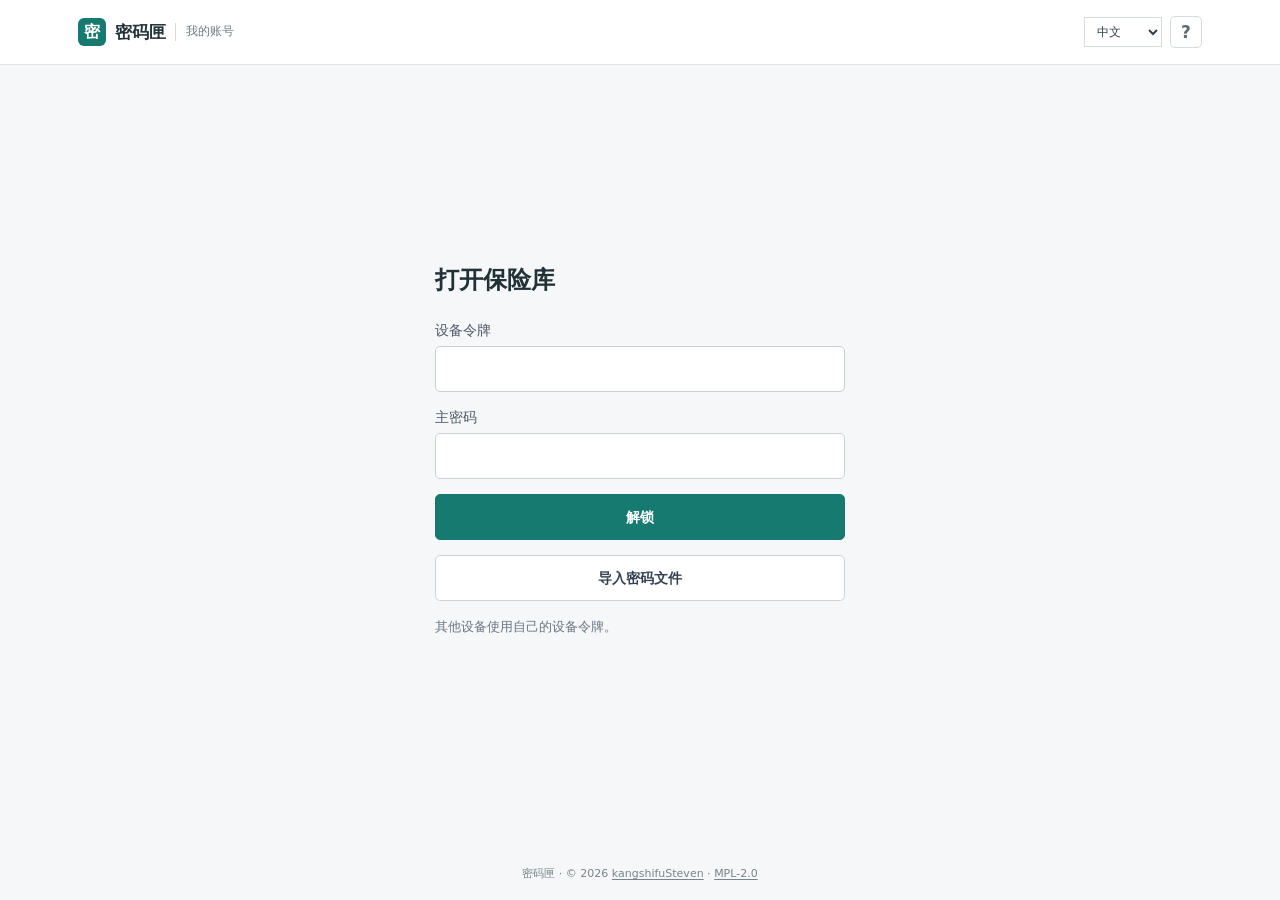
<file: web/index.html>
<!doctype html>
<html lang="zh-CN">
<head>
  <meta charset="utf-8">
  <meta name="viewport" content="width=device-width, initial-scale=1">
  <meta name="password-vault-web" content="true">
  <meta name="description" content="密码匣：本机优先的开源密码管理器，使用主密码加密账号，支持浏览器扩展、WSL/Linux 自托管和跨设备同步。">
  <meta name="keywords" content="密码管理器,密码匣,password manager,本机优先,自托管,浏览器扩展,WSL,跨设备同步">
  <meta name="author" content="kangshifuSteven">
  <meta name="theme-color" content="#1f766e">
  <meta property="og:title" content="密码匣 - 开源密码管理器">
  <meta property="og:description" content="主密码加密、本机保存、可选自托管同步的开源密码管理器。">
  <meta property="og:type" content="website">
  <title>密码匣｜开源密码管理器</title>
  <link rel="stylesheet" href="/web/style.css">
  <script defer src="/i18n.js"></script>
  <script defer src="/crypto.js"></script>
  <script defer src="/sync.js"></script>
  <script defer src="/web/app.js"></script>
</head>
<body>
  <header class="app-header">
    <div class="header-inner">
      <div class="brand"><strong>密码匣</strong><span>我的账号</span></div>
      <div class="header-actions"><label class="language-control"><span class="sr-only">选择语言</span><select id="languageSelect" aria-label="选择语言"><option value="zh-CN">中文</option><option value="en">English</option></select></label><button id="guideButton" type="button" class="help-button" aria-label="使用指导" title="使用指导">?</button><button id="lockButton" type="button" class="plain-button" hidden>锁定</button></div>
    </div>
  </header>
  <main>
    <dialog id="guideDialog" class="guide-dialog" aria-labelledby="guideDialogTitle">
      <div class="guide-dialog-heading"><h2 id="guideDialogTitle">使用指导</h2><button id="guideClose" type="button" class="plain-button">关闭</button></div>
      <dl>
        <dt>打开保险库</dt><dd>本机输入主密码；其他设备再输入对应的设备令牌。</dd>
        <dt>导入密码文件</dt><dd>选择从密码匣导出的加密文件。先核对账号，再决定合并或替换。</dd>
        <dt>同步</dt><dd>读取服务器上的最新账号；保存或删除后会自动同步。</dd>
        <dt>下载密码文件</dt><dd>保存加密的账号副本。打开时仍需主密码；忘记主密码请用恢复备份。</dd>
        <dt>恢复历史</dt><dd>把服务器账号恢复到所选版本；其他设备需要重新加入。</dd>
        <dt>设备</dt><dd>生成、撤销设备令牌；更换管理员令牌后本机扩展会重新配对。</dd>
      </dl>
    </dialog>
    <p id="notice" class="notice" role="status" aria-live="polite" hidden></p>
    <section id="loginView" class="login-view" aria-labelledby="loginTitle">
      <h1 id="loginTitle">打开保险库</h1>
      <form id="loginForm" class="form-stack">
        <label id="tokenLabel">设备令牌<input id="token" type="password" autocomplete="off" required spellcheck="false"></label>
        <label>主密码<input id="masterPassword" type="password" autocomplete="current-password" required></label>
        <label id="clientPasswordLabel" hidden>密码文件的主密码（若不同于当前主密码）<input id="clientPassword" type="password" autocomplete="off"></label>
        <label id="confirmLabel" hidden>再次输入主密码<input id="masterConfirm" type="password" autocomplete="new-password"></label>
        <button id="loginButton" class="primary-button" type="submit">解锁</button>
        <input id="clientVaultFile" type="file" accept="application/json,.json" hidden>
        <button id="importClientButton" class="plain-button" type="button" title="选择密码匣导出的加密密码文件，不是浏览器 CSV">导入密码文件</button>
      </form>
      <p id="tokenHelp" class="small-note">其他设备使用自己的设备令牌。</p>
      <section id="importReview" class="import-review" hidden aria-label="导入预览">
        <h2>核对导入内容</h2>
        <p id="importSummary"></p>
        <div id="importList" class="import-list"></div>
        <div class="import-choices">
          <label><input type="radio" name="importMode" value="merge" checked>合并并更新相同账号</label>
          <label><input type="radio" name="importMode" value="replace">用导入文件替换服务器上的全部账号</label>
        </div>
        <div class="review-actions">
          <button id="confirmImport" type="button" class="primary-button">确认导入</button>
          <button id="cancelImport" type="button" class="plain-button">暂不导入</button>
        </div>
      </section>
    </section>
    <section id="vaultView" class="vault-view" hidden aria-label="账号保险库">
      <nav class="vault-tabs" aria-label="保险库视图">
        <button id="accountsTab" type="button" aria-current="page">账号</button>
        <button id="historyTab" type="button">历史</button>
        <button id="devicesTab" type="button" hidden>设备</button>
      </nav>
      <section id="accountsView" aria-label="账号">
      <div class="vault-toolbar">
        <div class="vault-title"><h1>账号</h1><span id="entryCount" class="muted"></span></div>
        <div class="toolbar-actions">
          <button id="newButton" type="button" class="primary-button">添加账号</button>
          <details id="toolbarMenu" class="toolbar-menu">
            <summary aria-label="更多操作" title="更多操作">&#8943;</summary>
            <div class="toolbar-menu-items">
              <button id="refreshButton" type="button" title="读取服务器上的最新账号">同步</button>
              <button id="exportButton" type="button" title="下载当前账号的加密密码文件，打开仍需主密码">下载密码文件</button>
            </div>
          </details>
        </div>
      </div>
      <div class="workspace">
        <aside class="account-list" aria-label="账号列表">
          <label class="search-label"><span class="sr-only">搜索账号</span><input id="search" type="search" placeholder="搜索网站或账号" autocomplete="off"></label>
          <div id="entries" class="entries"></div>
        </aside>
        <section class="account-detail" aria-label="账号详情">
          <div id="emptyDetail" class="empty-detail">选择一个账号，或添加新账号</div>
          <form id="entryForm" class="entry-form" hidden>
            <div class="detail-heading">
              <div class="detail-title-row">
                <button id="backButton" class="plain-button back-button" type="button">返回列表</button>
                <h2 id="detailTitle">账号</h2>
              </div>
              <div class="detail-actions">
                <button id="visitSiteButton" class="plain-button" type="button" hidden>打开网站</button>
                <button id="deleteButton" class="danger-button" type="button">删除</button>
              </div>
            </div>
            <div class="form-stack">
              <div class="kind-switch" role="group" aria-label="账号类型">
                <label><input type="radio" name="entryKind" value="site" checked><span>网站</span></label>
                <label><input type="radio" name="entryKind" value="app"><span>App</span></label>
              </div>
              <label>名称<input id="entryName" type="text" maxlength="100" autocomplete="off" required></label>
              <label><span id="entrySiteLabel">网站域名</span><input id="entrySite" type="text" inputmode="url" maxlength="253" autocomplete="off" placeholder="example.com" required></label>
              <label>用户名或邮箱<input id="entryUsername" type="text" maxlength="320" autocomplete="off" required></label>
              <label>密码
                <span class="password-row">
                  <input id="entryPassword" type="password" maxlength="1000" autocomplete="new-password" required>
                  <button id="showPassword" class="icon-button" type="button" aria-label="显示密码" title="显示密码">
                    <svg viewBox="0 0 24 24" fill="none" stroke="currentColor" stroke-width="2" stroke-linecap="round" stroke-linejoin="round" aria-hidden="true"><path d="M2.062 12.348a1 1 0 0 1 0-.696 10.75 10.75 0 0 1 19.876 0 1 1 0 0 1 0 .696 10.75 10.75 0 0 1-19.876 0"/><circle cx="12" cy="12" r="3"/></svg>
                  </button>
                </span>
              </label>
              <p id="entryPasswordScope" class="entry-password-scope" hidden>这里只更新密码匣记录，不会修改网站或 App 的登录密码。</p>
              <div class="field-actions">
                <button id="generateButton" type="button" class="plain-button">生成密码</button>
                <button id="copyButton" type="button" class="plain-button">复制密码</button>
              </div>
              <label class="checkbox-label"><input id="subdomains" type="checkbox">允许子域名匹配</label>
              <div class="save-row"><button id="saveButton" class="primary-button" type="submit">保存记录</button></div>
            </div>
          </form>
        </section>
      </div>
      </section>
      <section id="historyView" class="management-view" aria-label="历史版本" hidden>
        <div class="management-heading"><h1>历史版本</h1><div class="management-heading-actions"><button id="downloadCurrent" type="button" class="plain-button" title="保存当前账号的加密文件，打开仍需主密码">下载当前版本</button><button id="clearHistory" type="button" class="danger-button" hidden>清空历史</button></div></div>
        <div id="historyList" class="management-list"></div>
        <button id="loadMoreHistory" type="button" class="plain-button history-more" hidden>加载更早版本</button>
        <div id="historyDetail" class="management-detail" hidden>
          <h2 id="historyTitle"></h2>
          <p id="historySummary" class="muted"></p>
          <div class="management-detail-actions"><button id="downloadSnapshot" type="button" class="plain-button" title="保存所选历史版本的加密文件，打开需该版本的主密码">下载此版本</button><button id="deleteSnapshot" type="button" class="danger-button" hidden>删除此版本</button></div>
          <form id="restoreForm" class="management-form" hidden>
            <label>当前主密码<input id="restorePassword" type="password" autocomplete="current-password" required></label>
            <label class="checkbox-label"><input id="restoreConfirm" type="checkbox" required>已下载当前版本，并知晓其他设备需要重新加入</label>
            <button id="restoreButton" type="submit" class="danger-button">恢复此版本</button>
          </form>
        </div>
      </section>
      <section id="devicesView" class="management-view" aria-label="设备访问" hidden>
        <div class="management-heading"><h1>设备访问</h1><button id="rotateAdminToken" type="button" class="plain-button">更换管理员令牌</button></div>
        <form id="deviceForm" class="management-form">
          <label>新设备名称<input id="deviceName" type="text" maxlength="60" autocomplete="off" placeholder="例如：手机"></label>
          <button id="createDevice" type="submit" class="primary-button">生成设备令牌</button>
        </form>
        <div id="issuedDevice" class="issued-device" hidden>
          <label>新令牌仅显示这一次<input id="issuedToken" type="text" readonly spellcheck="false"></label>
          <button id="copyDeviceToken" type="button" class="plain-button">复制令牌</button>
        </div>
        <div id="deviceList" class="management-list"></div>
      </section>
    </section>
  </main>
  <footer class="app-footer">密码匣 · &copy; 2026 <a href="https://github.com/kangshifuSteven/password-vault" rel="noopener noreferrer">kangshifuSteven</a> · <a href="https://github.com/kangshifuSteven/password-vault/blob/main/LICENSE" rel="noopener noreferrer">MPL-2.0</a></footer>
</body>
</html>
</file>
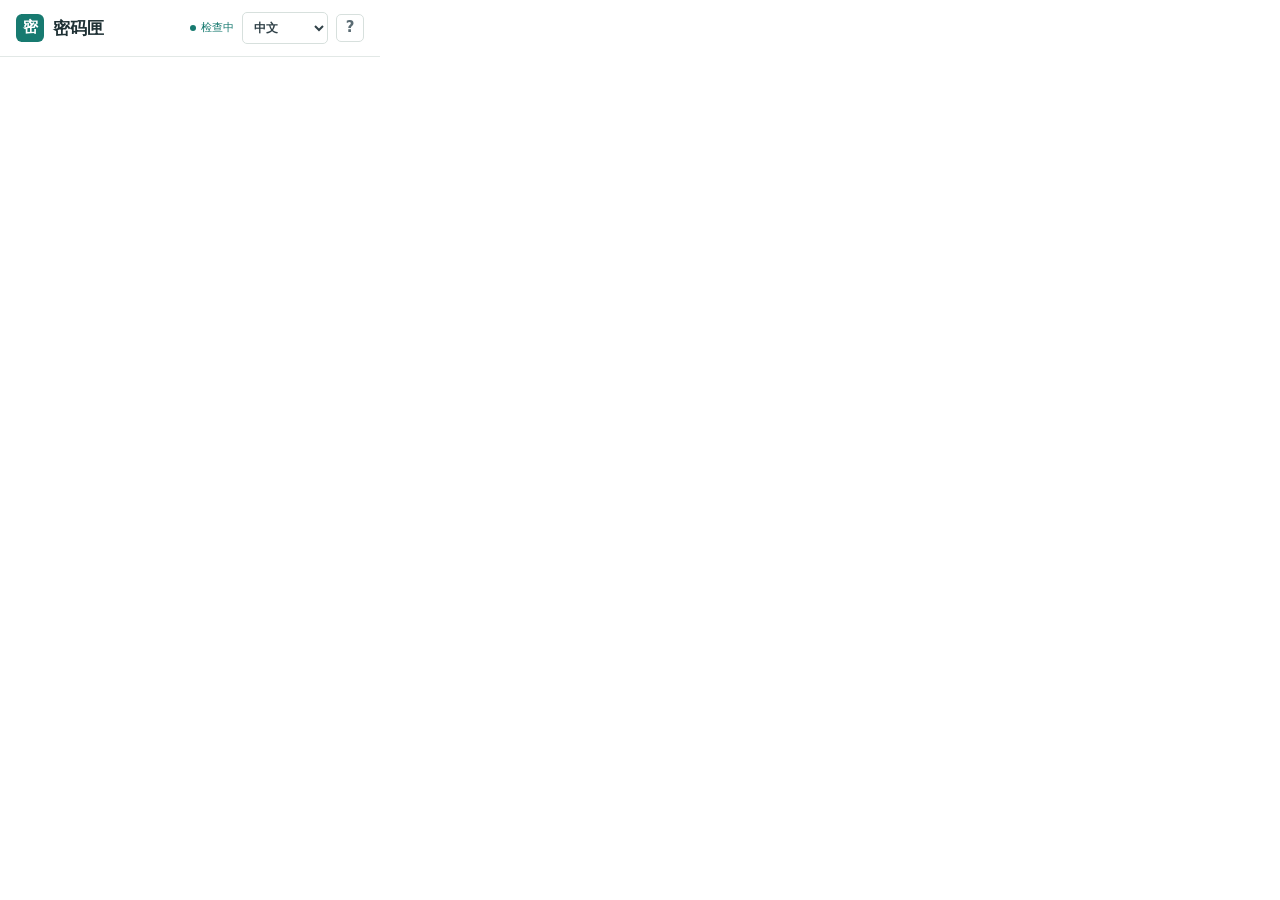
<file: popup.html>
<!doctype html>
<html lang="zh-CN">
  <head>
    <meta charset="utf-8" />
    <meta name="viewport" content="width=device-width, initial-scale=1" />
    <title>密码匣</title>
    <link rel="stylesheet" href="popup.css" />
  </head>
  <body>
    <main class="app-shell">
      <header class="app-header">
        <div>
          <h1>密码匣</h1>
        </div>
        <div class="header-status"><span id="statusBadge" class="status-badge">检查中</span><label class="language-control"><span class="sr-only">选择语言</span><select id="languageSelect" aria-label="选择语言"><option value="zh-CN">中文</option><option value="en">English</option></select></label><button id="guideButton" class="help-button" type="button" aria-label="使用指导" title="使用指导">?</button><button id="lockButton" class="quiet-button" type="button" hidden>锁定</button></div>
      </header>

      <div id="notice" class="notice" role="status"></div>
      <dialog id="guideDialog" class="guide-dialog" aria-labelledby="guideDialogTitle">
        <div class="guide-dialog-heading"><h2 id="guideDialogTitle">使用指导</h2><button id="guideClose" class="quiet-button" type="button">关闭</button></div>
        <dl>
          <dt>添加 / 保存</dt><dd>保存网站或 App 账号；连接服务器后会自动同步账号更改。</dd>
          <dt>导入</dt><dd>选择浏览器导出的 CSV，核对新增与重复账号后确认。原浏览器密码不会自动删除。</dd>
          <dt>恢复备份</dt><dd>备份文件和恢复私钥分别保存。忘记主密码时，用这两个文件重新设置。</dd>
          <dt>导出密码文件</dt><dd>用于迁移账号或在服务器网页导入。再次打开仍需主密码；忘记主密码时请使用恢复备份。</dd>
          <dt>临时使用</dt><dd>从入口选择当前账号、密码文件或自己的服务器。临时查看只读，关闭浏览器后自动结束。</dd>
          <dt>同步</dt><dd>连接自己的服务器，上传本机改动并取回最新账号。两边都有账号时先预览合并。</dd>
          <dt>锁定</dt><dd>清除当前解锁会话；下次使用需重新解锁。</dd>
        </dl>
      </dialog>

      <section id="updateView" class="view" hidden>
        <div class="section-copy">
          <h2>扩展需要重新加载</h2>
          <p>扩展文件已更新。重新加载后，可用主密码或已设置的快捷解锁。</p>
        </div>
        <button id="reloadButton" class="primary-button wide-button" type="button">重新加载扩展</button>
      </section>

      <button id="temporaryEntry" class="temporary-entry" type="button" hidden><span id="temporaryEntryLabel">临时使用</span><span id="temporaryEntryArrow" aria-hidden="true">›</span></button>

      <section id="setupView" class="view" hidden>
        <div class="section-copy">
          <h2>创建密码匣</h2>
          <p>默认只保存在本机。主动连接自己的服务器后，才会同步加密保险库。</p>
        </div>
        <div class="setup-guide"><strong>第一次使用</strong><p>没有旧库就创建主密码；换电脑从已有服务器加入；有恢复文件则从下方恢复。新建不会带回旧账号。</p></div>
        <form id="setupForm" class="stack-form">
          <label>主密码<input id="setupPassword" type="password" minlength="12" autocomplete="new-password" required placeholder="至少 12 个字符" /></label>
          <label>再次输入<input id="setupConfirm" type="password" minlength="12" autocomplete="new-password" required placeholder="确认主密码" /></label>
          <button class="primary-button" type="submit">创建并解锁</button>
        </form>
        <details class="join-server">
          <summary>从已有服务器加入</summary>
          <form id="bootstrapLocalForm" class="stack-form auxiliary-form">
            <label>原主密码<input id="bootstrapLocalPassword" type="password" required autocomplete="current-password" /></label>
            <button class="secondary-button wide-button" type="submit">从本机服务取回</button>
          </form>
          <details class="manual-sync">
            <summary>其他设备或自定义地址</summary>
          <form id="bootstrapSyncForm" class="stack-form auxiliary-form">
            <label>服务器地址<input id="bootstrapUrl" type="url" required placeholder="http://127.0.0.1:39871" /></label>
            <label>访问令牌<input id="bootstrapToken" type="password" required autocomplete="off" /></label>
            <label>原主密码<input id="bootstrapPassword" type="password" required autocomplete="current-password" /></label>
            <button class="secondary-button wide-button" type="submit">取回并解锁</button>
          </form>
          </details>
        </details>
      </section>

      <section id="lockedView" class="view" hidden>
        <div class="section-copy">
          <h2>解锁密码匣</h2>
          <p>解锁后，密码只在当前浏览器会话内存中使用。</p>
        </div>
        <form id="unlockForm" class="stack-form">
          <label>主密码<input id="unlockPassword" type="password" autocomplete="current-password" required placeholder="输入主密码" /></label>
          <button class="primary-button" type="submit">解锁</button>
        </form>
        <button id="quickUnlockButton" class="secondary-button wide-button quick-unlock-button" type="button" hidden>使用快捷解锁</button>
      </section>

      <section id="portableView" class="view" hidden>
        <div class="section-copy">
          <h2 id="portableHeading">选择账号来源</h2>
          <p id="portableDescription">只读查看，不保存账号更改。</p>
        </div>
        <div id="portableSourcePicker" class="portable-source-picker">
          <button id="useCurrentVault" class="source-entry" type="button" hidden><strong>使用当前账号</strong><span>直接查看，返回后继续正常使用</span></button>
          <button id="fileSourceButton" class="source-entry" type="button"><strong>密码文件</strong><span>选择已有的加密密码文件</span></button>
          <button id="serverSourceButton" class="source-entry" type="button"><strong>自己的服务器</strong><span>从 HTTPS 服务取回账号</span></button>
        </div>
        <form id="ephemeralForm" class="stack-form" hidden>
          <label>加密密码文件<input id="ephemeralFile" type="file" accept="application/json,.json" required /></label>
          <label>主密码<input id="ephemeralPassword" type="password" autocomplete="off" required /></label>
          <button class="primary-button" type="submit">临时解锁</button>
        </form>
        <p id="portableFileHint" class="hint" hidden>关闭浏览器会清除会话，所选文件不会被删除。</p>
        <form id="portableRemoteForm" class="stack-form" hidden>
          <label>HTTPS 服务地址<input id="portableRemoteUrl" type="url" placeholder="https://vault.example.com" required /></label>
          <label>设备令牌<input id="portableRemoteToken" type="password" autocomplete="off" required /></label>
          <label>主密码<input id="portableRemotePassword" type="password" autocomplete="off" required /></label>
          <button class="primary-button" type="submit">临时取回并解锁</button>
        </form>
        <p id="portableServerHint" class="hint" hidden>不下载文件；关闭浏览器后会话自动结束。</p>
      </section>

      <section id="recoveryTools" class="view" hidden>
        <div class="split-line"><span>备份与恢复</span></div>
        <details>
          <summary>用恢复备份找回账号</summary>
          <form id="restoreRecoveryForm" class="stack-form auxiliary-form">
            <label>加密恢复文件<input id="recoveryFile" type="file" accept="application/json,.json" required /></label>
            <label id="recoveryPrivateKeyLabel" hidden>恢复私钥文件<input id="recoveryPrivateKeyFile" type="file" accept="application/json,.json" /></label>
            <label id="recoveryPasswordLabel">旧备份的恢复密码<input id="recoveryPassword" type="password" autocomplete="off" required placeholder="旧版备份使用" /></label>
            <label>新的主密码<input id="newMasterPassword" type="password" autocomplete="new-password" minlength="12" required placeholder="至少 12 个字符" /></label>
            <label>确认新主密码<input id="newMasterConfirm" type="password" autocomplete="new-password" minlength="12" required placeholder="再次输入新主密码" /></label>
            <button class="secondary-button wide-button" type="submit">恢复并设置新主密码</button>
          </form>
        </details>
        <button id="resetVaultButton" class="danger-button" type="button">清空保险库并重新开始</button>
      </section>

      <section id="unlockedView" class="view" hidden>
        <p id="temporaryReadOnly" class="temporary-readonly" hidden>只读查看 · 不会保存或同步更改</p>
        <section id="firstRunGuide" class="first-run-guide" aria-label="首次使用指导" hidden>
          <div class="first-run-heading"><strong id="guideProgress"></strong><button id="guideSkip" class="text-button" type="button">跳过</button></div>
          <h2 id="guideTitle"></h2>
          <p id="guideDescription"></p>
          <button id="guideNext" class="secondary-button" type="button">下一步</button>
        </section>
        <nav class="view-tabs" role="tablist" aria-label="密码匣视图">
          <button id="accountsButton" type="button" role="tab" aria-controls="accountsPane" aria-selected="true">账号</button>
          <button id="addButton" type="button" role="tab" aria-controls="entryPane" aria-selected="false">添加</button>
          <button id="importButton" type="button" role="tab" aria-controls="importPane" aria-selected="false">导入</button>
          <button id="exportButton" type="button" role="tab" aria-controls="backupPane" aria-selected="false">备份</button>
          <button id="syncButton" type="button" role="tab" aria-controls="syncPane" aria-selected="false">同步</button>
        </nav>
        <section id="accountsPane" class="tab-pane" role="tabpanel" aria-labelledby="accountsButton">
          <div id="accountsListView">
            <div class="account-toolbar"><span id="accountCount">0 个账号</span><div class="account-tools"><button id="syncIndicator" class="quiet-button sync-indicator" type="button">本机</button><button id="auditButton" class="quiet-button" type="button">检查重复密码</button></div></div>
            <div id="pendingLoginPanel" class="pending-login" hidden>
              <div class="pending-heading"><strong>待保存的登录</strong><span id="pendingCount"></span></div>
              <span id="pendingSite"></span>
              <input id="pendingUsername" type="text" autocomplete="off" aria-label="待保存的登录账号" placeholder="邮箱或用户名" />
              <div class="pending-actions">
                <button id="pendingDismiss" class="text-button" type="button">不保存</button>
                <button id="pendingSave" class="secondary-button" type="button">保存</button>
              </div>
            </div>
            <label class="search-box"><span>⌕</span><input id="searchInput" type="search" placeholder="搜索网站或账号" /></label>
            <div id="entryList" class="entry-list"></div>
            <div id="emptyState" class="empty-state" hidden>
              <strong>还没有保存的账号</strong>
            </div>
          </div>
          <div id="auditView" hidden>
            <div class="audit-heading"><strong>重复密码</strong><button id="auditBack" class="text-button" type="button">返回账号</button></div>
            <p id="auditSummary" class="audit-summary"></p>
            <div id="auditList" class="audit-list"></div>
          </div>
        </section>
        <section id="entryPane" class="tab-pane" role="tabpanel" aria-labelledby="addButton" hidden>
          <form id="entryForm" class="entry-form">
            <div class="form-heading"><h2 id="formTitle">添加账号</h2><button id="cancelEdit" class="text-button" type="button" hidden>取消编辑</button></div>
            <div class="kind-switch" role="group" aria-label="账号类型">
              <label><input type="radio" name="entryKind" value="site" checked><span>网站</span></label>
              <label><input type="radio" name="entryKind" value="app"><span>App</span></label>
            </div>
            <label>名称<input id="entryName" type="text" required placeholder="例如：工作邮箱" /></label>
            <label><span id="entrySiteLabel">网站</span><input id="entrySite" type="text" required placeholder="example.com" /></label>
            <label>用户名<input id="entryUsername" type="text" required autocomplete="off" /></label>
            <label>密码
              <div class="password-row">
                <div class="password-input">
                  <input id="entryPassword" type="password" required autocomplete="new-password" />
                  <button id="toggleEntryPassword" class="password-visibility" type="button" aria-label="显示密码" aria-pressed="false" title="显示密码">
                    <svg id="entryEye" viewBox="0 0 24 24" fill="none" stroke="currentColor" stroke-width="2" stroke-linecap="round" stroke-linejoin="round" aria-hidden="true">
                      <path d="M2.062 12.348a1 1 0 0 1 0-.696 10.75 10.75 0 0 1 19.876 0 1 1 0 0 1 0 .696 10.75 10.75 0 0 1-19.876 0" />
                      <circle cx="12" cy="12" r="3" />
                    </svg>
                    <svg id="entryEyeOff" viewBox="0 0 24 24" fill="none" stroke="currentColor" stroke-width="2" stroke-linecap="round" stroke-linejoin="round" aria-hidden="true" hidden>
                      <path d="M10.733 5.076a10.744 10.744 0 0 1 11.205 6.575 1 1 0 0 1 0 .696 10.747 10.747 0 0 1-1.444 2.49" />
                      <path d="M14.084 14.158a3 3 0 0 1-4.242-4.242" />
                      <path d="M17.479 17.499a10.75 10.75 0 0 1-15.417-5.151 1 1 0 0 1 0-.696 10.75 10.75 0 0 1 4.446-5.143" />
                      <path d="m2 2 20 20" />
                    </svg>
                  </button>
                </div>
                <input id="generatorLength" class="generator-length" type="number" min="12" max="64" step="1" value="24" aria-label="密码长度" />
                <button id="generateButton" class="secondary-button" type="button">生成</button>
              </div>
            </label>
            <p id="entryPasswordScope" class="entry-password-scope" hidden>这里只更新密码匣记录，不会修改网站或 App 的登录密码。</p>
            <label class="checkbox-label"><input id="entrySubdomains" type="checkbox" />允许子域名自动填充</label>
            <button class="primary-button" type="submit">保存记录</button>
          </form>
        </section>
        <section id="importPane" class="tab-pane" role="tabpanel" aria-labelledby="importButton" hidden>
          <input id="importFile" type="file" accept=".csv,text/csv" hidden />
          <section id="importPanel" class="import-panel" hidden>
            <div class="import-heading"><strong>从浏览器导入</strong><button id="cancelImport" class="text-button" type="button">返回账号</button></div>
            <p id="browserImportHint"></p>
            <div class="import-steps">
              <button id="openBrowserPasswords" class="secondary-button import-step-button" type="button">打开密码导出页</button>
              <button id="selectImportFile" class="secondary-button import-step-button" type="button">选择导出的 CSV</button>
            </div>
            <p>选择 CSV 时优先打开系统“下载”文件夹；若浏览器另设了保存位置，可从下载记录定位。仅在可信电脑导出，导入后删除明文 CSV。原浏览器记录不会被删除。</p>
            <div id="importReview" class="import-review" hidden>
              <div id="importSummary" class="import-summary"></div>
              <div class="import-actions">
                <button id="skipImport" class="secondary-button" type="button">只添加新账号</button>
                <button id="replaceImport" class="primary-button" type="button">导入并覆盖重复项</button>
              </div>
            </div>
            <div class="browser-cleanup">
              <strong>清理浏览器旧密码</strong>
              <p id="browserCleanupHint"></p>
              <button id="openBrowserCleanup" class="secondary-button wide-button" type="button">打开浏览器清理页</button>
            </div>
          </section>
        </section>
        <section id="backupPane" class="tab-pane" role="tabpanel" aria-labelledby="exportButton" hidden>
          <section id="backupPanel" class="backup-panel" hidden>
            <div class="import-heading"><strong>备份与解锁</strong><button id="cancelBackup" class="text-button" type="button">返回账号</button></div>
            <div id="quickUnlockPanel" class="quick-unlock-panel" hidden>
              <label>无操作后锁定
                <select id="autoLockMinutes">
                  <option value="5">5 分钟</option>
                  <option value="30">30 分钟</option>
                  <option value="60">60 分钟</option>
                </select>
              </label>
              <strong>快捷解锁</strong>
              <p>由浏览器选择本机凭据、账号通行密钥或安全密钥；可用方式因设备而异。只对当前安装生效，主密码仍可解锁。</p>
              <button id="enableQuickUnlock" class="secondary-button wide-button" type="button">设置快捷解锁</button>
              <button id="disableQuickUnlock" class="secondary-button wide-button" type="button" hidden>关闭快捷解锁</button>
            </div>
            <div class="backup-export">
              <strong>导出加密恢复备份</strong>
              <p>浏览器生成恢复公钥和私钥。先单独保存私钥，再下载加密备份；忘记主密码时需要这两个文件。</p>
              <button id="confirmBackup" class="primary-button" type="button">生成恢复备份</button>
              <div id="recoveryKeyPanel" class="recovery-key-panel" hidden>
                <button id="downloadPrivateKey" class="secondary-button" type="button">下载恢复私钥</button>
                <p>私钥文件只提供这一次。请把它移到备份文件之外；两个文件一起泄露就会暴露账号。</p>
                <label class="checkbox-label"><input id="savedPrivateKey" type="checkbox" disabled />我已单独保存恢复私钥</label>
                <button id="downloadRecovery" class="primary-button" type="button" disabled>下载加密恢复文件</button>
              </div>
            </div>
            <div class="backup-export">
              <strong>在服务器网页导入账号</strong>
              <p>先导出加密密码文件，再到服务器网页导入。文件受当前主密码保护，不能用它重设主密码。</p>
              <button id="exportServerVault" class="secondary-button wide-button" type="button">导出密码文件</button>
            </div>
          </section>
        </section>
        <section id="syncPane" class="tab-pane" role="tabpanel" aria-labelledby="syncButton" hidden>
          <div id="syncUnavailable" class="hint" hidden>临时模式不会保存或同步账号更改。</div>
          <div id="syncSetup">
            <p id="syncLocalStatus" class="hint">正在检查本机服务…</p>
            <button id="syncConnectLocal" class="primary-button wide-button" type="button">连接本机服务</button>
            <div id="syncMergePanel" class="sync-merge-panel" hidden>
              <strong>本机与服务器各有保险库</strong>
              <p class="hint">可合并账号并保留服务器已有记录；此浏览器随后改用服务器主密码。</p>
              <label>服务器主密码<input id="syncServerPassword" type="password" autocomplete="current-password" /></label>
              <button id="syncPreviewMerge" class="secondary-button wide-button" type="button">核对两份账号</button>
              <div id="syncMergeReview" hidden>
                <p id="syncMergeSummary" class="hint"></p>
                <button id="syncApplyMerge" class="primary-button wide-button" type="button">确认合并并连接</button>
              </div>
            </div>
            <details class="manual-sync">
              <summary>使用其他服务器地址</summary>
            <form id="syncSetupForm" class="stack-form auxiliary-form">
              <label>服务器地址<input id="syncUrl" type="url" required placeholder="http://127.0.0.1:39871" /></label>
              <label>访问令牌<input id="syncToken" type="password" required autocomplete="off" /></label>
              <button class="secondary-button wide-button" type="submit">连接此地址</button>
            </form>
            </details>
            <p class="hint">本机服务启动后自动连接；仅传输加密保险库。其他设备请使用自己的 HTTPS 地址。</p>
            <details class="rekey-server">
              <summary>用恢复文件重设主密码后</summary>
              <p>旧服务器保险库使用原密钥。确认已备份本机和服务器数据后，可用本机恢复结果替换服务器当前版本；其他设备需重新加入。</p>
              <button id="syncReplaceAfterRecovery" class="danger-button" type="button">用本机恢复结果重建服务器副本</button>
            </details>
          </div>
          <div id="syncConnected" hidden>
            <div class="sync-summary"><strong id="syncHost"></strong><span id="syncRevision"></span></div>
            <p id="syncLast" class="hint"></p>
            <p id="syncStatus" class="sync-status" role="status" hidden></p>
            <button id="syncNow" class="secondary-button wide-button" type="button">立即同步</button>
            <div id="syncConflicts" class="sync-conflicts" hidden>
              <strong>以下账号在两端都发生了变化</strong>
              <div id="syncConflictList"></div>
              <button id="syncResolve" class="secondary-button wide-button" type="button">按选择合并</button>
            </div>
            <button id="syncDisconnect" class="text-button" type="button">断开此设备</button>
          </div>
        </section>
      </section>
    </main>
    <script src="i18n.js"></script>
    <script src="crypto.js"></script>
    <script src="csv.js"></script>
    <script src="popup.js"></script>
  </body>
</html>
</file>
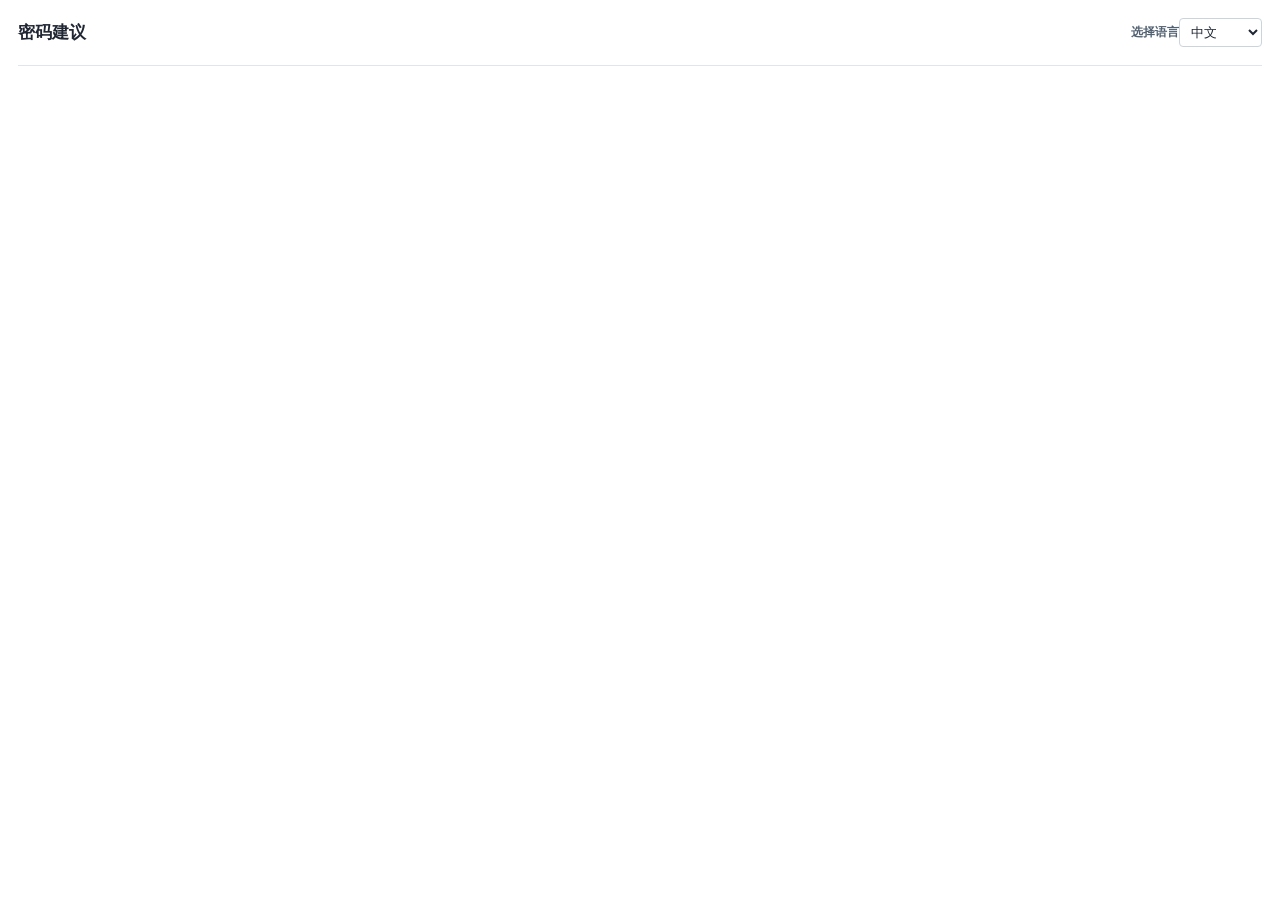
<file: suggest.html>
<!doctype html>
<html lang="zh-CN">
  <head>
    <meta charset="utf-8" />
    <meta name="viewport" content="width=device-width, initial-scale=1" />
    <title>密码建议 - 密码匣</title>
    <link rel="stylesheet" href="suggest.css" />
  </head>
  <body>
    <main>
      <header>
        <div class="suggest-header-row"><h1 id="heading">密码建议</h1><label class="language-control"><span class="sr-only">选择语言</span><select id="languageSelect" aria-label="选择语言"><option value="zh-CN">中文</option><option value="en">English</option></select></label></div>
        <p id="site"></p>
      </header>
      <div id="notice" role="status"></div>
      <section id="suggestion" hidden>
        <div id="insecure" class="warning" hidden>当前网站使用 HTTP，密码可能被截获。请确认地址。</div>
        <p id="rules" class="rules"></p>
        <div id="accountOptions" hidden>
          <label for="account">要修改的账号</label>
          <select id="account"></select>
        </div>
        <div class="mode-switch" role="group" aria-label="建议方式">
          <button id="randomMode" type="button" aria-pressed="true">独立随机</button>
          <button id="referenceMode" type="button" aria-pressed="false">参考已有密码</button>
        </div>
        <div id="referenceOptions" hidden>
          <label for="source">参考账号</label>
          <select id="source"></select>
          <p class="risk">相似密码有连带泄露风险，重要账号请选独立随机。</p>
          <details><summary>查看易记规则</summary><p>原密码前 4 位 + 主域名前 4 位及后缀首字母 + 原密码后 4 位，必要时补足长度和字符类型。</p></details>
        </div>
        <button id="generate" class="primary" type="button">生成建议</button>
        <div id="result" hidden>
          <label for="password">建议密码，可修改</label>
          <div class="password-row">
            <input id="password" type="password" autocomplete="off" spellcheck="false" />
            <button id="toggle" type="button" aria-label="显示密码" title="显示密码">
              <svg id="eye" viewBox="0 0 24 24" fill="none" stroke="currentColor" stroke-width="2" stroke-linecap="round" stroke-linejoin="round" aria-hidden="true">
                <path d="M2.062 12.348a1 1 0 0 1 0-.696 10.75 10.75 0 0 1 19.876 0 1 1 0 0 1 0 .696 10.75 10.75 0 0 1-19.876 0" />
                <circle cx="12" cy="12" r="3" />
              </svg>
              <svg id="eyeOff" viewBox="0 0 24 24" fill="none" stroke="currentColor" stroke-width="2" stroke-linecap="round" stroke-linejoin="round" aria-hidden="true" hidden>
                <path d="M10.733 5.076a10.744 10.744 0 0 1 11.205 6.575 1 1 0 0 1 0 .696 10.747 10.747 0 0 1-1.444 2.49" />
                <path d="M14.084 14.158a3 3 0 0 1-4.242-4.242" />
                <path d="M17.479 17.499a10.75 10.75 0 0 1-15.417-5.151 1 1 0 0 1 0-.696 10.75 10.75 0 0 1 4.446-5.143" />
                <path d="m2 2 20 20" />
              </svg>
            </button>
          </div>
          <div class="actions">
            <button id="copy" type="button">复制</button>
            <button id="apply" class="primary" type="button">填入页面</button>
          </div>
          <div id="save" hidden>
            <p id="saveHint" class="save-hint">确认操作成功后，再保存新密码。</p>
            <div id="saveUsername">
              <label for="username">登录账号</label>
              <input id="username" type="text" autocomplete="off" placeholder="邮箱或用户名" />
            </div>
            <button id="saveEntry" type="button">操作成功，保存到密码匣</button>
          </div>
        </div>
      </section>
    </main>
    <script src="i18n.js"></script>
    <script src="suggest.js"></script>
  </body>
</html>
</file>
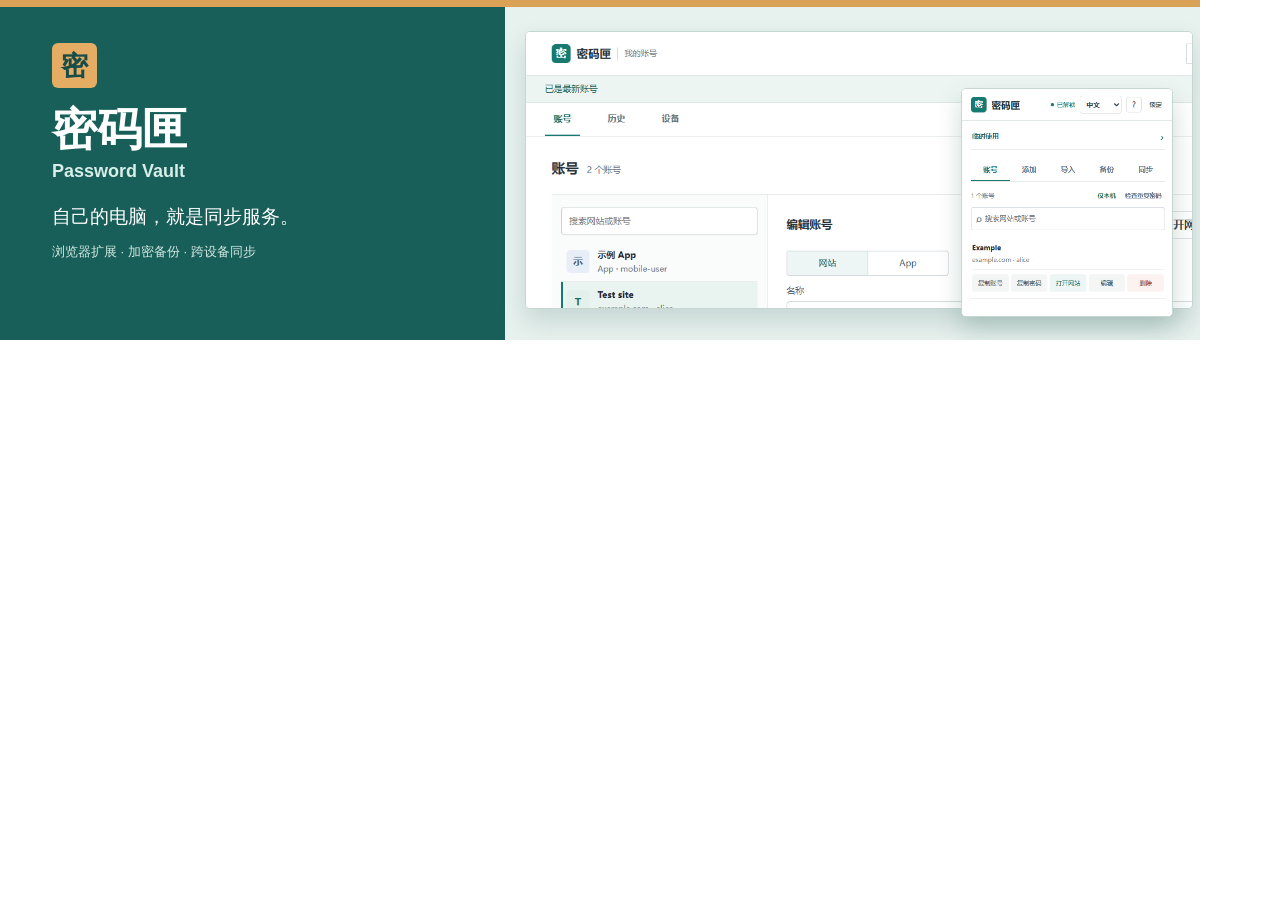
<file: docs/readme-cover.html>
<!doctype html>
<html lang="zh-CN">
<meta charset="utf-8">
<style>
  * { box-sizing: border-box; }
  body { margin: 0; font-family: "Microsoft YaHei", "Segoe UI", sans-serif; }
  .cover { position: relative; width: 1200px; height: 340px; overflow: hidden; background: #e7f1ee; }
  .cover::before { content: ""; position: absolute; inset: 0 auto 0 0; width: 505px; background: #175f58; }
  .cover::after { content: ""; position: absolute; inset: 0 0 auto 0; height: 7px; background: #daa257; }
  .copy { position: absolute; z-index: 2; top: 43px; left: 52px; width: 405px; color: #fff; }
  .mark { display: grid; place-items: center; width: 45px; height: 45px; border-radius: 6px; background: #e5ad64; color: #174c48; font-size: 27px; font-weight: 700; }
  h1 { margin: 16px 0 5px; font-size: 45px; line-height: 1.15; letter-spacing: 0; }
  .english { margin: 0; color: #d8eee9; font-size: 18px; font-weight: 600; }
  .tagline { margin: 21px 0 0; font-size: 19px; line-height: 1.5; }
  .features { margin: 12px 0 0; color: #d3e7e3; font-size: 13px; }
  .web { position: absolute; top: 31px; left: 525px; width: 668px; height: 278px; overflow: hidden; border: 1px solid #c6d7d2; border-radius: 5px; background: #fff; box-shadow: 0 12px 25px #10463c26; }
  .web img { display: block; width: 810px; height: auto; }
  .extension { position: absolute; z-index: 1; top: 88px; right: 27px; width: 212px; height: 229px; overflow: hidden; border: 1px solid #c6d7d2; border-radius: 5px; background: #fff; box-shadow: 0 12px 25px #10463c35; }
  .extension img { display: block; width: 212px; height: auto; }
</style>
<div class="cover">
  <div class="copy">
    <div class="mark">密</div>
    <h1>密码匣</h1>
    <p class="english">Password Vault</p>
    <p class="tagline">自己的电脑，就是同步服务。</p>
    <p class="features">浏览器扩展 · 加密备份 · 跨设备同步</p>
  </div>
  <div class="web"><img src="screenshots/web-vault.png" alt="网页保险库界面"></div>
  <div class="extension"><img src="screenshots/extension-popup.png" alt="浏览器扩展界面"></div>
</div>
</html>
</file>
<file: web/style.css>
:root { color-scheme: light; font-family: system-ui, -apple-system, "Segoe UI", sans-serif; color: #253039; background: #f5f7f8; line-height: 1.45; }
* { box-sizing: border-box; }
body { display: flex; flex-direction: column; min-width: 280px; min-height: 100vh; min-height: 100svh; margin: 0; }
button, input { font: inherit; }
button { cursor: pointer; }
[hidden] { display: none !important; }
.sr-only { position: absolute; width: 1px; height: 1px; padding: 0; margin: -1px; overflow: hidden; clip: rect(0, 0, 0, 0); white-space: nowrap; border: 0; }
.app-header { border-bottom: 1px solid #e0e6e5; background: #fff; }
.header-inner { max-width: 1180px; min-height: 64px; margin: auto; padding: 0 28px; display: flex; align-items: center; justify-content: space-between; }
.header-actions { display: flex; align-items: center; gap:8px; }
.language-control { display:inline-flex; align-items:center; margin:0; }
.language-control select { width:auto; min-width:78px; padding:6px 8px; border-color:#d5dddc; color:#314149; background:#fff; font-size:12px; }
.language-control option { color:#202733; background:#fff; }
.help-button { display:grid; place-items:center; width:32px; height:32px; padding:0; border:1px solid #d5dddc; border-radius:5px; color:#5d6c74; background:#fff; font-size:17px; font-weight:600; }
.help-button:hover { color:#177a70; background:#f0f7f5; }
.guide-dialog { width:min(520px, calc(100% - 32px)); max-height:calc(100vh - 32px); overflow-y:auto; padding:20px; border:1px solid #dce3e6; border-radius:6px; color:#202733; background:#fff; box-shadow:0 18px 48px #20273333; }
.guide-dialog::backdrop { background:#1d2b35aa; }
.guide-dialog-heading { display:flex; align-items:center; justify-content:space-between; gap:12px; padding-bottom:12px; border-bottom:1px solid #e3e7eb; }
.guide-dialog dl { display:grid; gap:3px; margin:16px 0 0; }
.guide-dialog dt { font-size:13px; font-weight:650; }
.guide-dialog dd { margin:0 0 14px; color:#606c7b; font-size:13px; line-height:1.5; }
.brand { display: flex; align-items: center; gap: 9px; }
.brand::before { content: "密"; display: grid; place-items: center; width: 28px; height: 28px; border-radius: 6px; background: #177a70; color: #fff; font-size: 16px; font-weight: 700; }
.brand strong { font-size: 17px; color: #22343a; }
.brand span { padding-left: 10px; border-left: 1px solid #d4dddc; color:#6d7c82; font-size:12px; }
.muted, .small-note { color: #697586; font-size: 13px; }
main { flex: 1; width: 100%; max-width: 1180px; margin: 0 auto; padding: 30px 28px 40px; }
main:has(#vaultView:not([hidden])) { display:flex; flex-direction:column; max-width:none; padding:0; }
main:has(#vaultView:not([hidden])) .notice { margin:0; padding:10px max(28px, calc((100vw - 1180px) / 2)); border-left:0; border-bottom:1px solid #dce8e2; }
main:has(#loginView:not([hidden])) { display: flex; flex-direction: column; justify-content: center; }
main:has(#loginView.review-open) { justify-content: flex-start; }
.app-footer { width:100%; max-width:1180px; margin:0 auto; padding:8px 28px 18px; color:#77858a; font-size:11px; text-align:center; }
body:has(#vaultView:not([hidden])) .app-footer { display: none; }
.app-footer a { color:inherit; text-underline-offset:2px; }
.app-header #lockButton { border-color:#d5dddc; color:#486069; background:#fff; }
.app-header #lockButton:hover { color:#177a70; background:#f0f7f5; }
h1 { font-size: 20px; margin: 0; }
h2 { font-size: 17px; margin: 0; }
.notice { margin: 0 0 18px; padding: 10px 12px; border-left: 3px solid #24756b; background: #edf5f2; color: #205e56; font-size: 13px; }
.notice[data-tone="error"] { border-color: #ae5545; background: #fcf5f3; color: #923b2d; }
.login-view { width: min(100%, 410px); margin: 0 auto; }
.login-view.review-open { width: min(100%, 620px); }
.login-view h1 { margin-bottom: 22px; color: #203137; font-size: 24px; }
.login-view label { font-size:14px; }
.login-view input:not([type="radio"]) { min-height:46px; }
.login-view .primary-button, .login-view .plain-button { min-height:46px; font-size:14px; }
.import-review { display: grid; gap: 16px; }
.import-review h2, .import-review p { margin: 0; }
.import-review p { color: #4e5a68; font-size: 13px; line-height: 1.5; }
.import-list { max-height: 260px; overflow-y: auto; border-block: 1px solid #e3e7eb; }
.import-row { display: flex; justify-content: space-between; gap: 12px; padding: 9px 2px; border-bottom: 1px solid #edf0f2; font-size: 13px; }
.import-row:last-child { border-bottom: 0; }
.import-row span { min-width: 0; overflow-wrap: anywhere; }
.import-row strong { flex: none; color: #24756b; font-size: 12px; }
.import-choices { display: grid; gap: 10px; }
.import-choices label { display: flex; align-items: flex-start; gap: 8px; font-weight: 400; line-height: 1.4; }
.import-choices input[type="radio"] { flex: 0 0 16px; width: 16px; height: 16px; min-height: 0; margin: 2px 0 0; padding: 0; accent-color: #24756b; }
.review-actions { display: flex; flex-wrap: wrap; gap: 8px; }
.review-actions button { flex: 1 1 150px; }
.small-note { line-height: 1.5; margin-top: 16px; }
.form-stack { display: grid; gap: 15px; }
.kind-switch { display: grid; grid-template-columns: repeat(2, 1fr); border: 1px solid #cbd3db; border-radius: 4px; overflow: hidden; }
.kind-switch label { display: block; font-size: 13px; cursor: pointer; }
.kind-switch label + label { border-left: 1px solid #cbd3db; }
.kind-switch input { position: absolute; opacity: 0; width: 1px; height: 1px; }
.kind-switch span { display: block; padding: 8px; text-align: center; }
.kind-switch input:checked + span { color: #205e56; background: #edf6f4; }
.kind-switch input:focus-visible + span { outline: 2px solid #24756b; outline-offset: -2px; }
label { display: grid; gap: 6px; font-size: 13px; font-weight: 500; color: #4e5a68; }
input:not([type="checkbox"]) { width: 100%; min-width: 0; min-height: 42px; border: 1px solid #c6d2d1; border-radius: 5px; padding: 9px 11px; background: #fff; color: #202733; font-weight: 400; outline: 0; }
.kind-switch input[type="radio"] { width: 1px; min-height: 0; height: 1px; padding: 0; border: 0; }
input:focus-visible, button:focus-visible { outline: 2px solid #24756b; outline-offset: 2px; }
.primary-button, .plain-button, .danger-button, .icon-button { border-radius: 5px; min-height: 38px; padding: 8px 12px; font-weight: 600; }
.primary-button { border: 1px solid #177a70; background: #177a70; color: #fff; }
.primary-button:hover { background: #11675e; }
.plain-button { border: 1px solid #cbd3db; color: #334353; background: #fff; }
.plain-button:hover, .icon-button:hover { background: #f1f5f5; }
.danger-button { border: 1px solid #d9b1aa; color: #a14335; background: #fff; }
.danger-button:hover { background: #fcf4f2; }
.vault-view { flex:1; display:flex; flex-direction:column; background:#fff; }
.vault-view > section { width:100%; max-width:1180px; min-width:0; margin:0 auto; padding:26px 28px 46px; }
.vault-tabs { display:flex; align-items:center; gap:28px; min-height:50px; margin:0; padding:0 max(28px, calc((100vw - 1180px) / 2)); border-bottom:1px solid #e3e8e7; background:#fff; }
.vault-tabs button { align-self:stretch; min-width:52px; padding:0 2px; border:0; border-bottom:2px solid transparent; color:#627177; background:transparent; font-size:13px; font-weight:600; text-align:center; }
.vault-tabs button:hover { color:#176f66; }
.vault-tabs button[aria-current="page"] { color:#126a61; border-bottom-color:#177a70; }
.management-view { max-width:none; }
.management-heading { display: flex; align-items: center; justify-content: space-between; gap: 12px; margin-bottom: 16px; }
.management-heading h1 { min-width: 0; }
.management-heading-actions, .management-detail-actions { display:flex; flex-wrap:wrap; gap:8px; }
.management-list { border-top: 1px solid #e3e7eb; margin-top: 20px; }
.history-more { margin-top:14px; }
.management-row { display: flex; align-items: center; justify-content: space-between; gap: 12px; min-height: 54px; padding: 9px 0; border-bottom: 1px solid #edf0f2; font-size: 13px; }
.management-row span { min-width: 0; overflow-wrap: anywhere; }
.management-row button { flex: none; }
.management-detail, .issued-device { display: grid; gap: 12px; margin-top: 20px; padding-top: 16px; border-top: 1px solid #e3e7eb; }
.management-detail p { margin: 0; color: #697586; font-size: 13px; }
.management-form { display: grid; gap: 12px; max-width: 440px; }
.management-form .primary-button { justify-self: start; }
.issued-device { max-width: 620px; }
.issued-device .plain-button { justify-self: start; }
.vault-toolbar { display: flex; align-items: center; justify-content: space-between; gap: 16px; margin-bottom: 18px; }
.vault-title { display: flex; align-items: baseline; gap: 12px; white-space: nowrap; }
.toolbar-actions { display: flex; flex-wrap: wrap; justify-content: flex-end; gap: 8px; }
.toolbar-menu { position: relative; }
.toolbar-menu summary { display: grid; place-items: center; width: 38px; height: 38px; border: 1px solid #cbd3db; border-radius: 5px; color: #334353; background: #fff; cursor: pointer; font-size: 22px; line-height: 1; list-style: none; }
.toolbar-menu summary::-webkit-details-marker { display: none; }
.toolbar-menu summary:hover, .toolbar-menu[open] summary { background: #f1f5f3; }
.toolbar-menu summary:focus-visible { outline: 2px solid #24756b; outline-offset: 2px; }
.toolbar-menu-items { position: absolute; z-index: 5; top: 44px; right: 0; display: grid; min-width: 160px; padding: 4px; border: 1px solid #dce5e2; border-radius: 6px; background: #fff; box-shadow: 0 12px 28px #142c2a1f; }
.toolbar-menu-items button { min-height: 38px; border: 0; border-radius: 4px; padding: 8px 10px; color: #334353; background: transparent; text-align: left; white-space: nowrap; }
.toolbar-menu-items button:hover { background: #edf4f1; }
.workspace { display: grid; grid-template-columns: minmax(270px, 320px) minmax(0, 1fr); min-height: 520px; border-top: 1px solid #e4eae8; overflow: hidden; background: #fff; }
.account-list { border-right: 1px solid #e4eae8; padding: 18px 14px; min-width: 0; background: #fafbfb; }
.search-label { margin-bottom: 10px; }
.entries { max-height: 65vh; overflow-y: auto; }
.entry-button { display: grid; grid-template-columns: 36px minmax(0, 1fr); align-items: center; width: 100%; min-height: 58px; text-align: left; gap: 10px; padding: 10px 8px; border: 0; border-bottom: 1px solid #e8eeeb; border-radius: 0; background: transparent; color: #202733; }
.entry-button:hover { background: #f0f5f5; }
.entry-button[aria-current="true"] { background: #e9f4f0; border-left: 3px solid #177a70; padding-left: 5px; }
.entry-mark { display: grid; place-items: center; width: 34px; height: 34px; border-radius: 6px; background: #e4f0ec; color: #176d63; font-size: 15px; font-weight: 700; }
.entry-mark[data-kind="app"] { background: #e8eef8; color: #385b84; }
.entry-copy { display: grid; gap: 2px; min-width: 0; }
.entry-copy strong { font-size: 13px; overflow-wrap: anywhere; }
.entry-copy span { color: #697586; font-size: 12px; overflow-wrap: anywhere; }
.account-detail { padding: 24px 28px 32px; min-width: 0; }
.empty-detail { color: #697586; padding: 60px 0; font-size: 14px; }
.entry-form { max-width: 700px; }
.entry-form .form-stack { grid-template-columns: repeat(2, minmax(0, 1fr)); gap: 13px 16px; }
.entry-form .form-stack > :nth-child(1), .entry-form .form-stack > :nth-child(2), .entry-form .form-stack > :nth-child(n+5) { grid-column: 1 / -1; }
.entry-form .kind-switch { max-width: 240px; }
.entry-password-scope { margin: -5px 0 0; color: #697586; font-size: 12px; line-height: 1.45; }
.save-row button { min-width: 140px; }
.detail-heading { display: flex; align-items: center; justify-content: space-between; gap: 12px; margin-bottom: 18px; }
.detail-title-row { display:flex; align-items:center; gap:10px; min-width:0; }
.detail-heading h2 { min-width:0; overflow-wrap:anywhere; }
.detail-actions { display:none; align-items:center; gap:8px; }
.detail-actions:has(> button:not([hidden])) { display:flex; }
.back-button { display: none; }
.password-row { display: flex; }
.password-row input { border-radius: 4px 0 0 4px; }
.icon-button { width: 42px; flex: 0 0 42px; display: grid; place-items: center; border: 1px solid #cbd3db; border-left: 0; border-radius: 0 4px 4px 0; color: #4e5a68; background: #fff; }
.icon-button svg { width: 18px; height: 18px; }
.field-actions { display: flex; gap: 8px; }
.checkbox-label { display: flex; align-items: center; gap: 8px; font-weight: 400; }
.checkbox-label input { width: 16px; height: 16px; accent-color: #24756b; }
@media (max-width: 700px) {
  :root { background: #fff; }
  .header-inner { padding: 0 16px; gap: 8px; }
  .brand { flex: none; gap: 7px; }
  .brand strong, #lockButton { white-space: nowrap; }
  .brand span { display: none; }
  .header-actions { gap: 6px; }
  #lockButton { min-height: 34px; padding: 5px 7px; }
  main { padding: 22px 16px 30px; }
  main:has(#vaultView:not([hidden])) { padding:0; }
  main:has(#vaultView:not([hidden])) .notice { padding:10px 16px; }
  main:has(#loginView:not([hidden])) { justify-content: flex-start; padding-top: clamp(54px, 12vh, 90px); }
  .vault-view > section { padding:20px 16px 36px; }
  .vault-tabs { gap:24px; min-height:48px; padding:0 16px; }
  .vault-tabs button { min-height:48px; }
  .vault-toolbar { display: grid; gap: 13px; }
  .toolbar-actions { display: flex; justify-content: flex-start; gap: 7px; }
  .toolbar-actions button { min-height: 38px; font-size: 12px; padding: 7px 8px; }
  .workspace { display: block; min-height: 0; border: 0; border-radius: 0; }
  .account-list { border: 0; padding: 14px 0; background: #fff; }
  .entries { max-height: none; }
  .account-detail { padding: 18px 0; }
  .entry-form .form-stack { grid-template-columns: minmax(0, 1fr); }
  .entry-form .form-stack > * { grid-column: 1 / -1; }
  .save-row { position: sticky; bottom: 0; z-index: 1; margin: 0 -16px; padding: 10px 16px; border-top: 1px solid #e3e7eb; background: #fff; box-shadow: 0 -4px 12px #20273312; }
  .save-row button { width: 100%; min-height: 42px; }
  .vault-view:not(.editor-open) .account-detail { display: none; }
  .vault-view.editor-open .account-list { display: none; }
  .vault-view.editor-open .vault-toolbar { display: none; }
  .back-button { display: inline-flex; align-items: center; }
  .detail-heading { align-items:stretch; flex-direction:column; margin-bottom:18px; }
  .detail-title-row { justify-content:space-between; }
  .detail-actions { justify-content:space-between; }
}
@media (max-width: 390px) {
  .vault-toolbar { flex-wrap: wrap; }
  .toolbar-actions { justify-content: flex-start; }
  .management-heading { align-items: flex-start; flex-wrap: wrap; }
}
@media (max-width: 350px) {
  .brand { flex: none; gap:5px; }
  .brand strong { font-size:16px; }
  .brand strong, #lockButton { white-space: nowrap; }
  .brand span { display: none; }
  .header-actions { flex: none; gap: 4px; }
  .language-control select { min-width: 60px; padding-inline:4px; }
  .help-button { width:28px; height:28px; }
  #lockButton { padding-inline:5px; }
  .header-inner { padding-inline: 12px; }
}
</file>
<file: popup.css>
:root { color-scheme: light; font-family: system-ui, -apple-system, BlinkMacSystemFont, "Segoe UI", sans-serif; color: #253039; background: #fff; line-height:1.45; }
* { box-sizing: border-box; }
.sr-only { position:absolute; width:1px; height:1px; padding:0; margin:-1px; overflow:hidden; clip:rect(0,0,0,0); white-space:nowrap; border:0; }
body { margin: 0; width: 380px; background: #fff; }
button, input, select { font: inherit; }
button { cursor: pointer; }
.app-shell { padding: 0 16px 16px; }
.app-header { display:flex; align-items:center; justify-content:space-between; gap:10px; margin:0 -16px 14px; padding:12px 16px; border-bottom:1px solid #e2e8e6; background:#fff; }
.app-header h1 { display:flex; align-items:center; gap:9px; margin:0; color:#1e3034; font-size:17px; font-weight:700; letter-spacing:0; }
.app-header h1::before { content:"密"; display:grid; place-items:center; flex:none; width:28px; height:28px; border-radius:6px; color:#fff; background:#177a70; font-size:15px; }
.header-status { display:flex; align-items:center; gap:8px; }
.language-control { display:inline-flex; align-items:center; margin:0; }
.language-control select { width:auto; min-width:68px; padding:5px 7px; border-color:#d7e0dd; color:#304148; background:#fff; font-size:12px; }
.language-control option { color:#202733; background:#fff; }
.help-button { display:grid; place-items:center; flex:0 0 28px; width:28px; height:28px; padding:0; border:1px solid #d7e0dd; border-radius:5px; color:#5a6b73; background:#fff; font-size:15px; font-weight:600; }
.help-button:hover { color:#14776d; background:#f1f7f5; }
.help-button:focus-visible { outline:2px solid #297c72; outline-offset:2px; }
.guide-dialog { width:min(340px, calc(100% - 24px)); max-height:calc(100vh - 24px); overflow-y:auto; padding:16px; border:1px solid #dce3e6; border-radius:6px; color:#202733; background:#fff; box-shadow:0 16px 40px #20273333; }
.guide-dialog::backdrop { background:#1d2b35aa; }
.guide-dialog-heading { display:flex; align-items:center; justify-content:space-between; gap:10px; padding-bottom:8px; border-bottom:1px solid #e6e9ed; }
.guide-dialog dl { display:grid; gap:3px; margin:12px 0 0; }
.guide-dialog dt { font-size:12px; font-weight:650; }
.guide-dialog dd { margin:0 0 11px; color:#606c7b; font-size:11px; line-height:1.5; }
.setup-guide { margin:0 0 14px; padding:9px 10px; border-left:2px solid #177a70; background:#f2f8f6; }
.setup-guide strong { font-size:12px; }
.setup-guide p { margin:3px 0 0; color:#586676; font-size:11px; line-height:1.5; }
.first-run-guide { flex:none; margin:0 0 10px; padding:10px; border-left:2px solid #177a70; background:#f2f8f6; }
.first-run-heading { display:flex; align-items:center; justify-content:space-between; gap:8px; }
.first-run-heading strong { color:#24756b; font-size:11px; }
.first-run-guide h2 { margin:4px 0; font-size:13px; }
.first-run-guide p { margin:0 0 8px; color:#586676; font-size:11px; line-height:1.45; }
.first-run-guide .secondary-button { padding:6px 10px; }
h2 { margin:0; font-size:15px; font-weight:700; }
.status-badge { display:inline-flex; align-items:center; gap:5px; color:#177a70; font-size:11px; white-space:nowrap; }
.status-badge::before { content:""; width:6px; height:6px; border-radius:50%; background:currentColor; }
.status-badge.locked { color:#986a30; }
.status-badge.setup { color:#697c81; }
.notice { min-height:0; margin:0 0 10px; padding:7px 9px; border-left:2px solid #24756b; color:#205e56; background:#f0f7f5; font-size:12px; }
.notice[data-tone="error"] { border-color:#ad5144; color:#923b2d; background:#fcf4f2; }
.notice:empty { display:none; }
.section-copy { margin:5px 0 14px; }
.section-copy p { margin:6px 0 0; color:#697586; font-size:12px; line-height:1.5; }
.temporary-entry { display:flex; align-items:center; justify-content:space-between; width:100%; min-height:38px; margin:0 0 16px; padding:0 2px 10px; border:0; border-bottom:1px solid #e8edeb; color:#285d59; background:#fff; font-size:12px; font-weight:650; text-align:left; }
.temporary-entry:hover { color:#177a70; }
.temporary-entry:focus-visible { outline:2px solid #177a70; outline-offset:2px; }
.temporary-entry span:last-child { font-size:21px; font-weight:400; line-height:1; }
.temporary-entry.back { flex-direction:row-reverse; justify-content:flex-end; gap:8px; }
.portable-source-picker { display:grid; gap:8px; }
.source-entry { display:flex; align-items:flex-start; flex-direction:column; gap:3px; width:100%; padding:12px; border:1px solid #d8e2df; border-radius:5px; color:#243d39; background:#fff; text-align:left; }
.source-entry strong { font-size:12px; }
.source-entry span { color:#667a77; font-size:11px; }
#useCurrentVault { background:#f1f7f5; }
.source-entry:hover { border-color:#177a70; background:#e9f3f0; }
.temporary-readonly { flex:none; margin:0; padding:9px 0 12px; color:#24756b; font-size:11px; font-weight:600; }
.stack-form, .entry-form { display:grid; gap:10px; }
.kind-switch { display:grid; grid-template-columns:repeat(2, 1fr); border:1px solid #cfd6df; border-radius:4px; overflow:hidden; }
.kind-switch label { display:block; font-size:12px; cursor:pointer; }
.kind-switch label + label { border-left:1px solid #cfd6df; }
.kind-switch input { position:absolute; opacity:0; width:1px; height:1px; }
.kind-switch span { display:block; padding:8px; text-align:center; }
.kind-switch input:checked + span { color:#205f58; background:#edf6f4; }
.kind-switch input:focus-visible + span { outline:2px solid #297c72; outline-offset:-2px; }
label { display:grid; gap:6px; color:#566273; font-size:12px; font-weight:600; }
.checkbox-label { display:flex; align-items:center; gap:7px; font-weight:500; }
.checkbox-label input { width:14px; height:14px; margin:0; accent-color:#24756b; }
input { width:100%; min-height:39px; border:1px solid #c6d2d1; border-radius:5px; padding:8px 10px; outline:0; color:#202733; background:#fff; font-size:13px; font-weight:400; }
select { width:100%; min-height:32px; border:1px solid #c6d2d1; border-radius:5px; padding:7px 9px; color:#202733; background:#fff; font-size:13px; }
input:focus { border-color:#297c72; box-shadow:0 0 0 2px rgba(41,124,114,.12); }
input[type=file] { padding:7px; font-size:12px; }
.primary-button, .secondary-button, .quiet-button, .text-button { border:0; border-radius:5px; font-weight:650; }
.primary-button { min-height:38px; margin-top:3px; padding:9px 11px; color:#fff; background:#24756b; }
.primary-button:hover { background:#1c625a; }
.secondary-button { min-height:34px; padding:8px 10px; color:#205e56; background:#e8f2ef; font-size:12px; }
.secondary-button:hover { background:#dfeeea; }
.quick-unlock-button { margin-top:10px; }
.quick-unlock-panel { display:grid; gap:8px; border-top:1px solid #e6e9ed; margin-top:3px; padding-top:12px; }
.quick-unlock-panel strong { font-size:12px; }
.backup-export { display:grid; gap:10px; border-top:1px solid #e6e9ed; padding-top:12px; }
.backup-export strong { font-size:12px; }
.recovery-key-panel { display:grid; gap:9px; border-top:1px solid #e6e9ed; padding-top:10px; }
.recovery-key-panel .checkbox-label { font-size:11px; }
.recovery-key-panel button:disabled { opacity:.5; cursor:not-allowed; }
.wide-button { width:100%; }
.quiet-button { padding:5px 6px; color:#606c7b; background:transparent; font-size:11px; }
.app-header .quiet-button { color:#48636a; }
.app-header .quiet-button:hover { color:#177a70; background:#f1f7f5; }
.quiet-button:hover, .text-button:hover { color:#24756b; background:#edf6f4; }
.text-button { padding:4px 6px; color:#6b7684; background:transparent; font-size:11px; }
.hint { margin:13px 0 0; color:#8a94a1; font-size:11px; line-height:1.5; }
.entry-password-scope { margin:0; color:#697586; font-size:11px; line-height:1.45; }
.split-line { display:flex; align-items:center; gap:8px; margin:17px 0 12px; color:#9aa3ae; font-size:11px; }
.split-line::before, .split-line::after { content:""; height:1px; flex:1; background:#e6e9ed; }
.view details { border-top:1px solid #e6e9ed; padding:11px 0; }
.view details:last-of-type { border-bottom:1px solid #e6e9ed; }
.view summary { color:#4f5c6d; font-size:12px; font-weight:600; cursor:pointer; }
.auxiliary-form, #ephemeralForm { margin-top:12px; }
.view details .hint { margin:9px 0 0; }
.view-tabs { display:grid; grid-template-columns:repeat(5, 1fr); border-bottom:1px solid #e2e8e6; }
.view-tabs button { min-height:40px; border:0; border-bottom:2px solid transparent; color:#697586; background:transparent; font-size:13px; font-weight:600; }
.view-tabs button[aria-selected="true"] { border-bottom-color:#177a70; color:#176f66; }
.view-tabs button:hover { color:#205f58; }
#unlockedView:not([hidden]) { display:flex; flex-direction:column; height:430px; min-height:0; }
#unlockedView.onboarding:not([hidden]) { height:460px; }
#unlockedView.portable .view-tabs { display:none; }
#unlockedView.portable .tab-pane:not([hidden]) { padding-top:0; }
.tab-pane:not([hidden]) { flex:1; min-height:0; overflow-y:auto; padding-top:12px; }
.search-box { display:flex; align-items:center; gap:5px; border:1px solid #cfd6df; border-radius:4px; padding-left:8px; margin-bottom:10px; background:#fff; }
.search-box span { color:#7c8795; font-size:17px; }
.search-box input { min-width:0; border:0; padding-left:0; box-shadow:none; }
.account-toolbar, .audit-heading { display:flex; align-items:center; justify-content:space-between; gap:8px; margin-bottom:8px; }
.account-toolbar { color:#697586; font-size:11px; }
.account-tools { display:flex; align-items:center; gap:4px; }
.sync-indicator { color:#24756b; }
.pending-login { display:grid; gap:6px; border-top:1px solid #e6e9ed; border-bottom:1px solid #e6e9ed; padding:9px 0; margin-bottom:9px; }
.pending-heading, .pending-actions { display:flex; align-items:center; justify-content:space-between; gap:8px; }
.pending-heading strong { font-size:12px; }
.pending-heading span, #pendingSite { color:#697586; font-size:11px; }
#pendingSite { overflow-wrap:anywhere; }
.pending-login input { padding:6px 8px; }
.pending-actions { justify-content:flex-end; }
.account-toolbar .has-risk { color:#9c4c3f; }
.audit-heading strong { font-size:13px; }
.audit-summary { margin:0 0 12px; color:#697586; font-size:12px; line-height:1.5; }
.audit-list { display:grid; gap:0; }
.audit-group { border-top:1px solid #e6e9ed; padding:11px 0; }
.audit-group strong { color:#9c4c3f; font-size:12px; }
.audit-accounts { margin-top:7px; }
.audit-account { display:flex; align-items:flex-start; justify-content:space-between; gap:8px; border-top:1px solid #edf0f2; padding:8px 0; }
.audit-identity { display:grid; gap:3px; min-width:0; color:#4f5c6d; font-size:11px; line-height:1.45; overflow-wrap:anywhere; }
.audit-identity .audit-site { color:#202733; font-size:12px; }
.audit-account .text-button { flex:none; }
.import-panel, .backup-panel { display:grid; gap:10px; margin:0; padding:0; }
.import-panel p, .backup-panel p { margin:0; color:#697586; font-size:11px; line-height:1.45; }
.import-heading { display:flex; align-items:center; justify-content:space-between; }
.import-heading strong { font-size:12px; }
.import-steps { display:grid; grid-template-columns:repeat(2, minmax(0, 1fr)); gap:8px; }
.import-step-button { min-height:40px; text-align:center; font-size:12px; }
.import-review { display:grid; gap:8px; border-top:1px solid #dfe5e9; padding-top:9px; }
.browser-cleanup { display:grid; gap:8px; border-top:1px solid #dfe5e9; padding-top:10px; }
.browser-cleanup strong { font-size:12px; }
.import-summary { color:#4f5c6d; font-size:11px; line-height:1.4; }
.import-actions { display:flex; gap:6px; }
.import-actions .primary-button, .import-actions .secondary-button { flex:1; margin:0; }
.danger-button { margin-top:12px; border:0; padding:5px 0; color:#a03e3e; background:transparent; font-size:11px; text-align:left; }
.danger-button:hover { color:#7d2f2f; text-decoration:underline; }
.entry-list { display:grid; gap:7px; }
.entry-card { display:grid; grid-template-columns:minmax(0, 1fr); gap:9px; padding:12px 2px; border:0; border-bottom:1px solid #e7ecea; border-radius:0; background:#fff; }
.entry-main { min-width:0; }
.entry-name { overflow:hidden; text-overflow:ellipsis; white-space:nowrap; font-size:13px; font-weight:700; }
.entry-meta { overflow:hidden; text-overflow:ellipsis; white-space:nowrap; margin-top:3px; color:#697586; font-size:12px; }
.entry-actions { display:grid; grid-template-columns:repeat(4, minmax(0, 1fr)); gap:4px; padding-top:8px; border-top:1px solid #edf1ef; }
.entry-actions.has-site { grid-template-columns:repeat(5, minmax(0, 1fr)); }
.entry-actions.portable { grid-template-columns:repeat(2, minmax(0, 1fr)); }
.entry-actions.portable.has-site { grid-template-columns:repeat(3, minmax(0, 1fr)); }
.entry-actions button { min-height:31px; border:0; border-radius:4px; padding:5px 3px; color:#485b61; background:#f3f6f5; font-size:11px; line-height:1.2; }
.entry-actions:not(.portable) button:last-child { color:#a34e42; background:#fbf2f1; }
.entry-actions button:hover { color:#24756b; background:#edf6f4; }
.empty-state { display:grid; gap:4px; padding:40px 10px; text-align:center; color:#697586; font-size:11px; }
.empty-state strong { color:#364253; font-size:13px; }
.form-heading { display:flex; align-items:center; justify-content:space-between; margin-bottom:2px; }
.password-row { display:flex; gap:6px; }
.password-input { position:relative; min-width:0; flex:1 1 auto; }
.password-input input { width:100%; padding-right:38px; }
.password-visibility { position:absolute; top:1px; right:1px; bottom:1px; display:grid; place-items:center; width:34px; border:0; border-radius:0 3px 3px 0; color:#647384; background:#fff; }
.password-visibility:hover { color:#24756b; background:#edf6f4; }
.password-visibility:focus-visible { outline:2px solid #297c72; outline-offset:-2px; }
.password-visibility svg { width:18px; height:18px; }
.password-row .generator-length { flex:0 0 52px; width:52px; padding-left:7px; padding-right:5px; }
.password-row button { flex:0 0 48px; white-space:nowrap; }
[hidden] { display:none !important; }
.join-server { margin-top:14px; }
.manual-sync { margin-top:10px; }
#syncLocalStatus { margin:0 0 8px; }
#syncConnectLocal { margin:0 0 10px; }
.sync-merge-panel { display:grid; gap:9px; margin:10px 0 14px; padding:10px; border:1px solid #d9e2e5; border-radius:4px; background:#f7f9f9; }
.sync-merge-panel strong { font-size:12px; }
.sync-merge-panel .hint { margin:0; }
.sync-merge-panel .primary-button { margin:0; }
.sync-summary { display:grid; gap:4px; margin-bottom:12px; font-size:12px; overflow-wrap:anywhere; }
.sync-summary span { color:#697586; font-size:11px; }
.sync-status { margin:0 0 10px; color:#a03e3e; font-size:12px; line-height:1.4; }
.sync-conflicts { display:grid; gap:10px; margin:14px 0; border-top:1px solid #e6e9ed; padding-top:12px; font-size:12px; }
.sync-conflict { display:grid; gap:5px; border-top:1px solid #edf0f2; padding-top:9px; overflow-wrap:anywhere; }
.sync-conflict span { color:#697586; font-size:11px; }
.sync-conflict select { font-size:12px; }
#syncDisconnect { margin-top:14px; }
.rekey-server { margin-top:16px; border-top:1px solid #e6e9ed; padding-top:10px; }
.rekey-server p { margin:9px 0 0; color:#697586; font-size:11px; line-height:1.5; }
</file>
<file: suggest.css>
:root { color-scheme:light; font-family:system-ui,-apple-system,BlinkMacSystemFont,"Segoe UI",sans-serif; color:#202733; background:#fff; }
* { box-sizing:border-box; }
body { margin:0; min-width:340px; }
main { padding:18px; }
header { border-bottom:1px solid #e1e5e9; padding-bottom:13px; margin-bottom:16px; }
h1 { margin:0; font-size:17px; font-weight:700; }
header p { margin:5px 0 0; color:#687483; font-size:12px; overflow-wrap:anywhere; }
p { font-size:12px; line-height:1.5; }
#notice { color:#a03e3e; font-size:12px; line-height:1.5; margin-bottom:8px; }
#notice:empty { display:none; }
.rules { color:#526171; margin:0 0 14px; }
.warning { color:#8a5d19; background:#fff8e9; border-left:2px solid #bc8431; padding:8px 10px; margin:0 0 12px; }
.risk { color:#8a5d19; margin:7px 0 4px; }
details { margin:0 0 12px; color:#687483; font-size:11px; }
details summary { cursor:pointer; }
details p { margin:5px 0 0; font-size:11px; }
#accountOptions { margin-bottom:12px; }
.mode-switch { display:grid; grid-template-columns:1fr 1fr; border:1px solid #cbd6d6; border-radius:4px; overflow:hidden; margin-bottom:14px; }
.mode-switch button { border:0; border-radius:0; background:#fff; color:#526171; padding:10px 4px; font-weight:600; }
.mode-switch button[aria-pressed="true"] { color:#17685e; background:#eaf5f2; }
.mode-switch button + button { border-left:1px solid #cbd6d6; }
label { display:block; margin-bottom:5px; font-size:12px; font-weight:600; color:#526171; }
.suggest-header-row { display:flex; align-items:center; justify-content:space-between; gap:10px; }
.language-control { display:inline-flex; align-items:center; margin:0; }
.language-control select { width:auto; min-width:68px; padding:5px 7px; }
input, select { width:100%; border:1px solid #cbd4dc; border-radius:4px; padding:9px 10px; background:#fff; color:#202733; font:13px system-ui,sans-serif; }
button { cursor:pointer; border:1px solid #cbd4dc; border-radius:4px; padding:9px 12px; background:#fff; color:#36505c; font:600 12px system-ui,sans-serif; }
button:hover { background:#eff5f3; }
button:disabled { cursor:not-allowed; opacity:.55; }
.primary { border-color:#24756b; background:#24756b; color:#fff; }
.primary:hover { background:#1c625a; }
#generate { width:100%; margin:3px 0 15px; }
#result { border-top:1px solid #e1e5e9; padding-top:14px; }
.password-row { display:flex; gap:6px; }
.password-row input { min-width:0; flex:1; }
.password-row button { display:grid; place-items:center; width:38px; padding:0; }
.password-row svg { width:18px; height:18px; }
.actions { display:grid; grid-template-columns:1fr 1fr; gap:8px; margin-top:9px; }
#save { border-top:1px solid #e1e5e9; margin-top:15px; padding-top:9px; }
.save-hint { color:#687483; margin:0 0 10px; }
#saveEntry { width:100%; margin-top:9px; }
[hidden] { display:none !important; }
</file>
